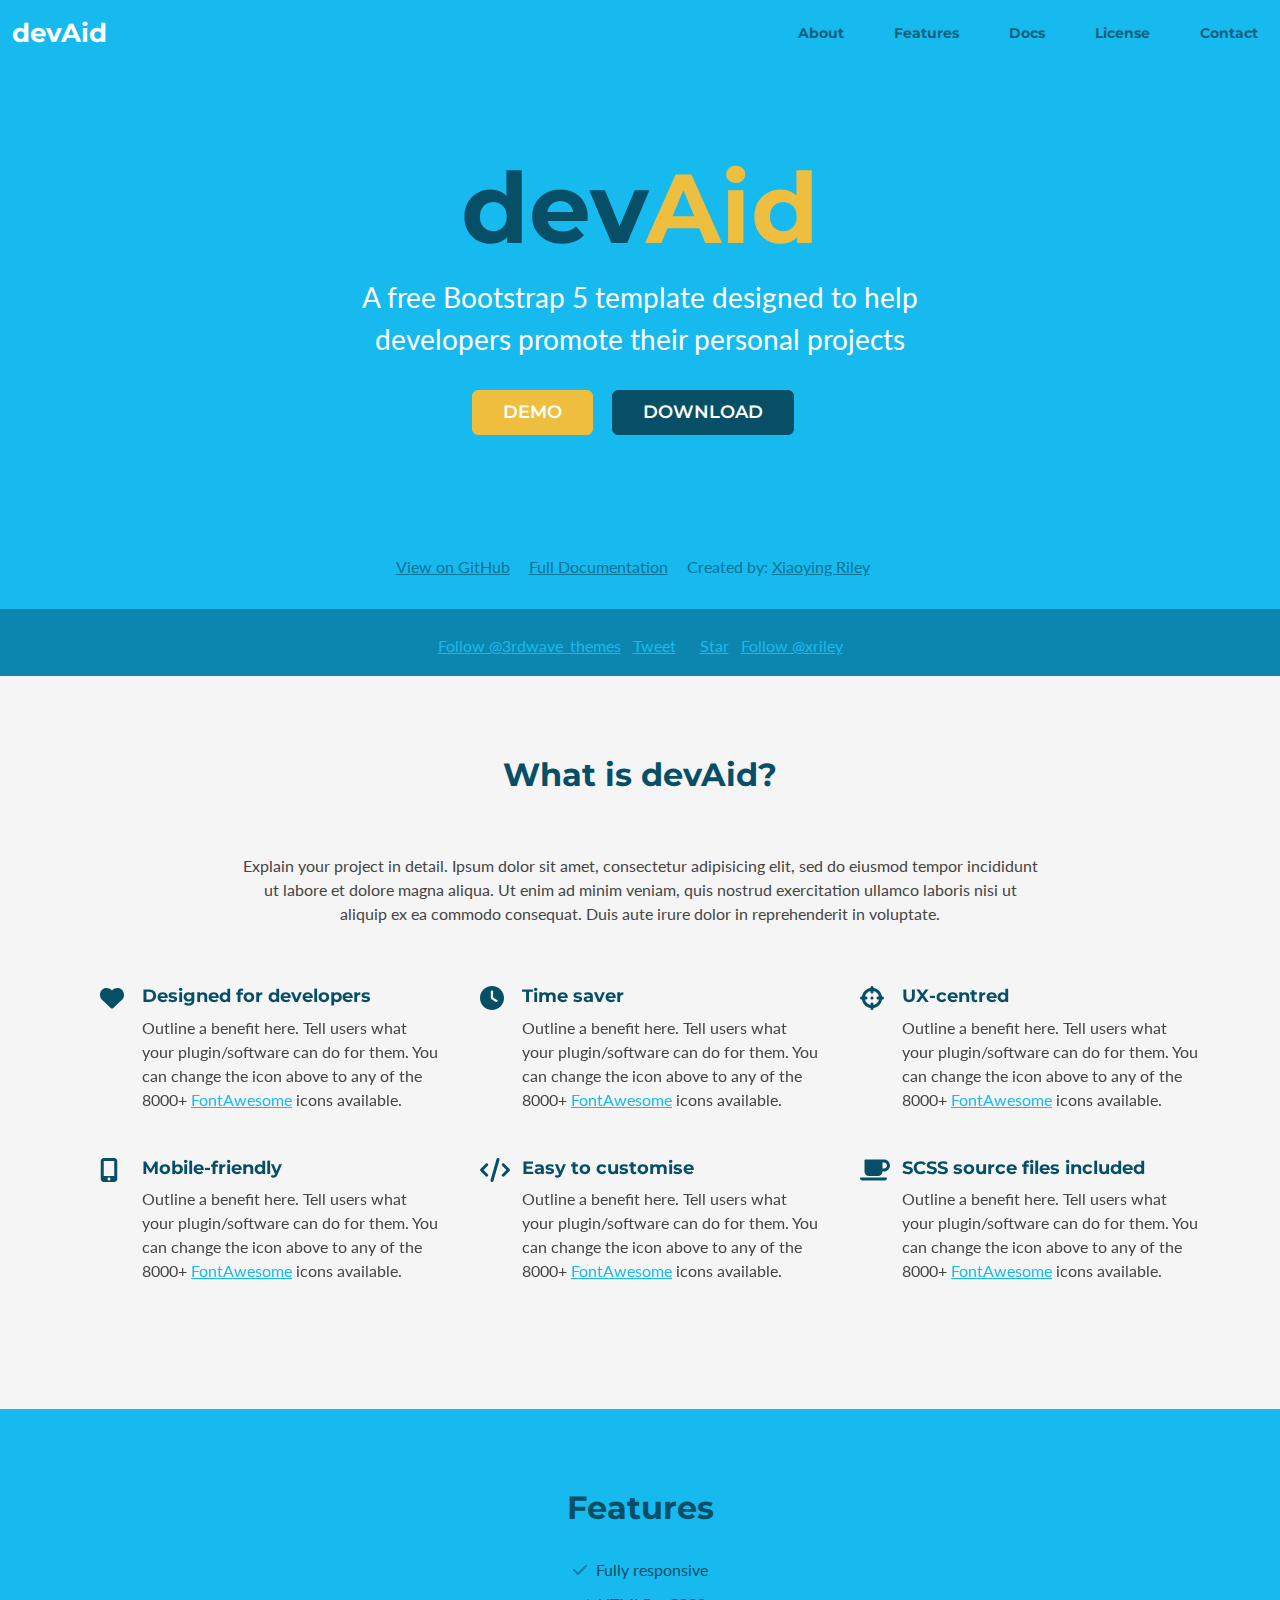
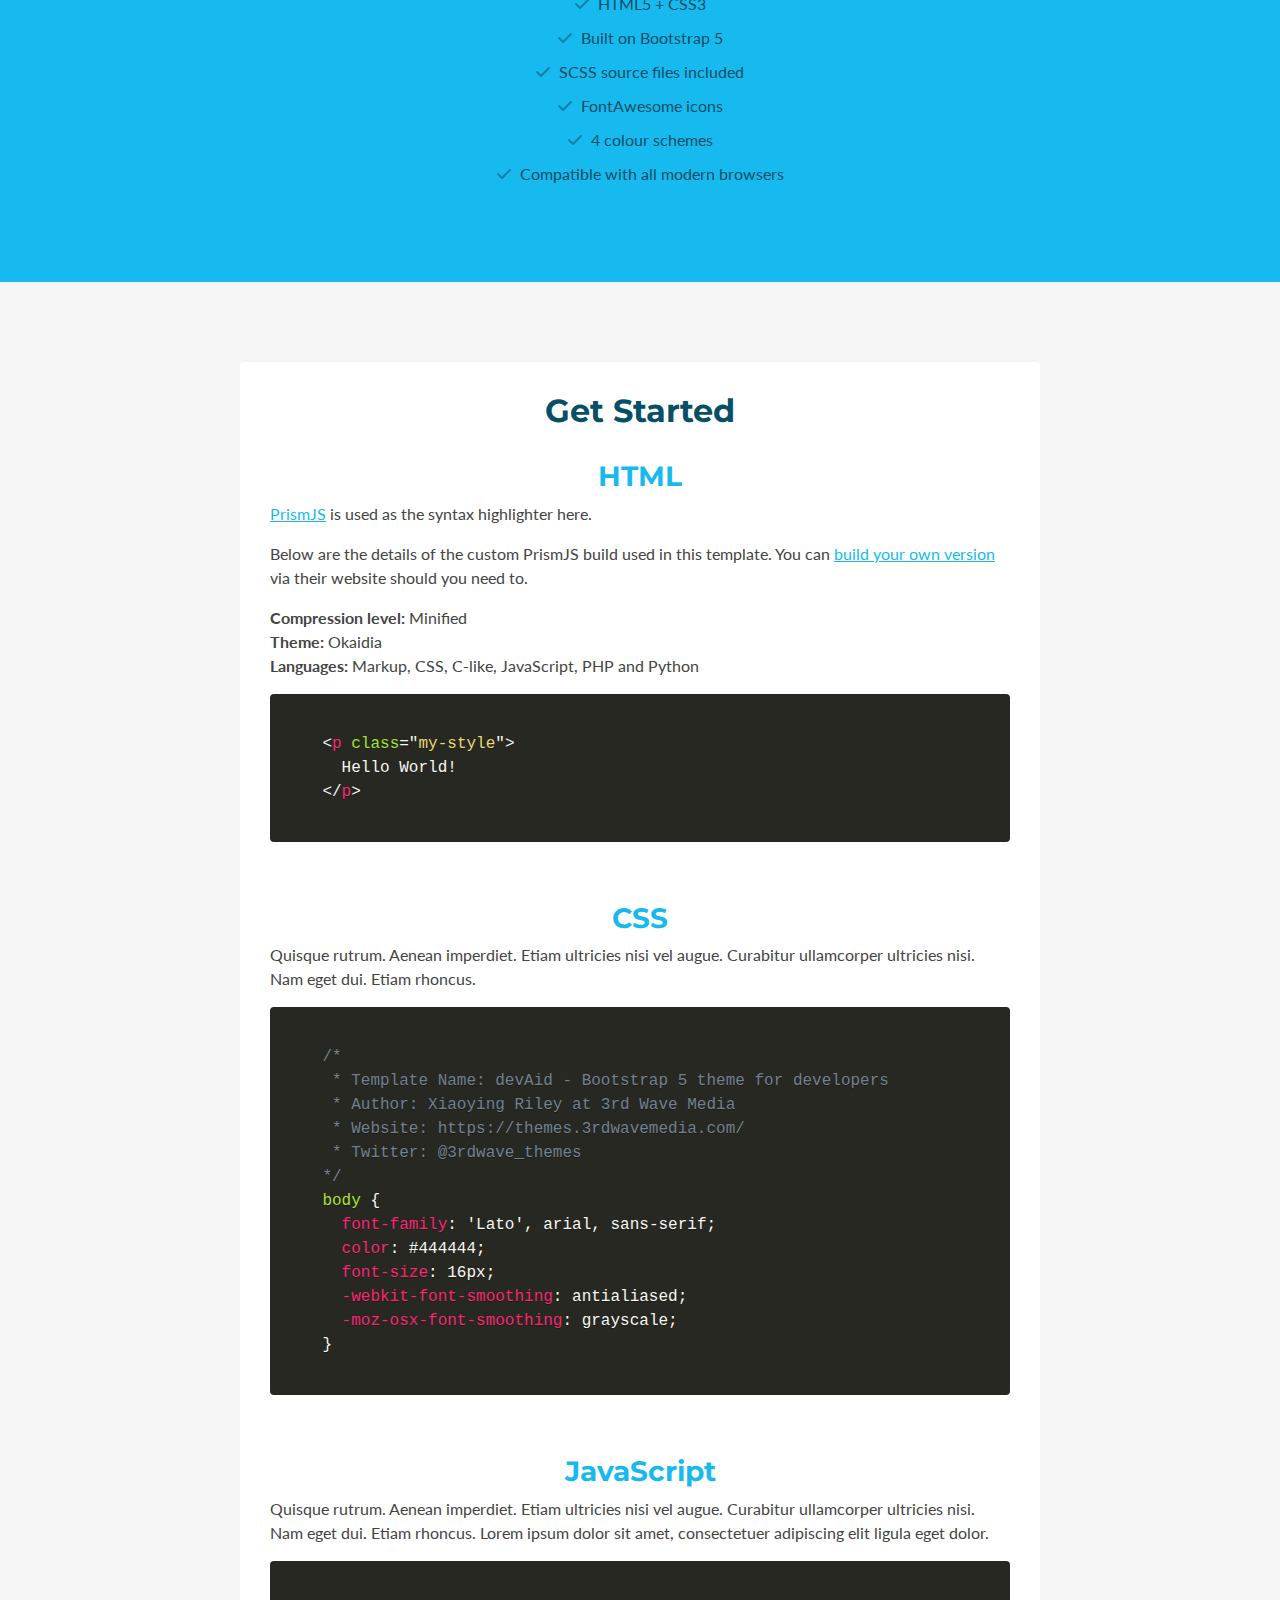
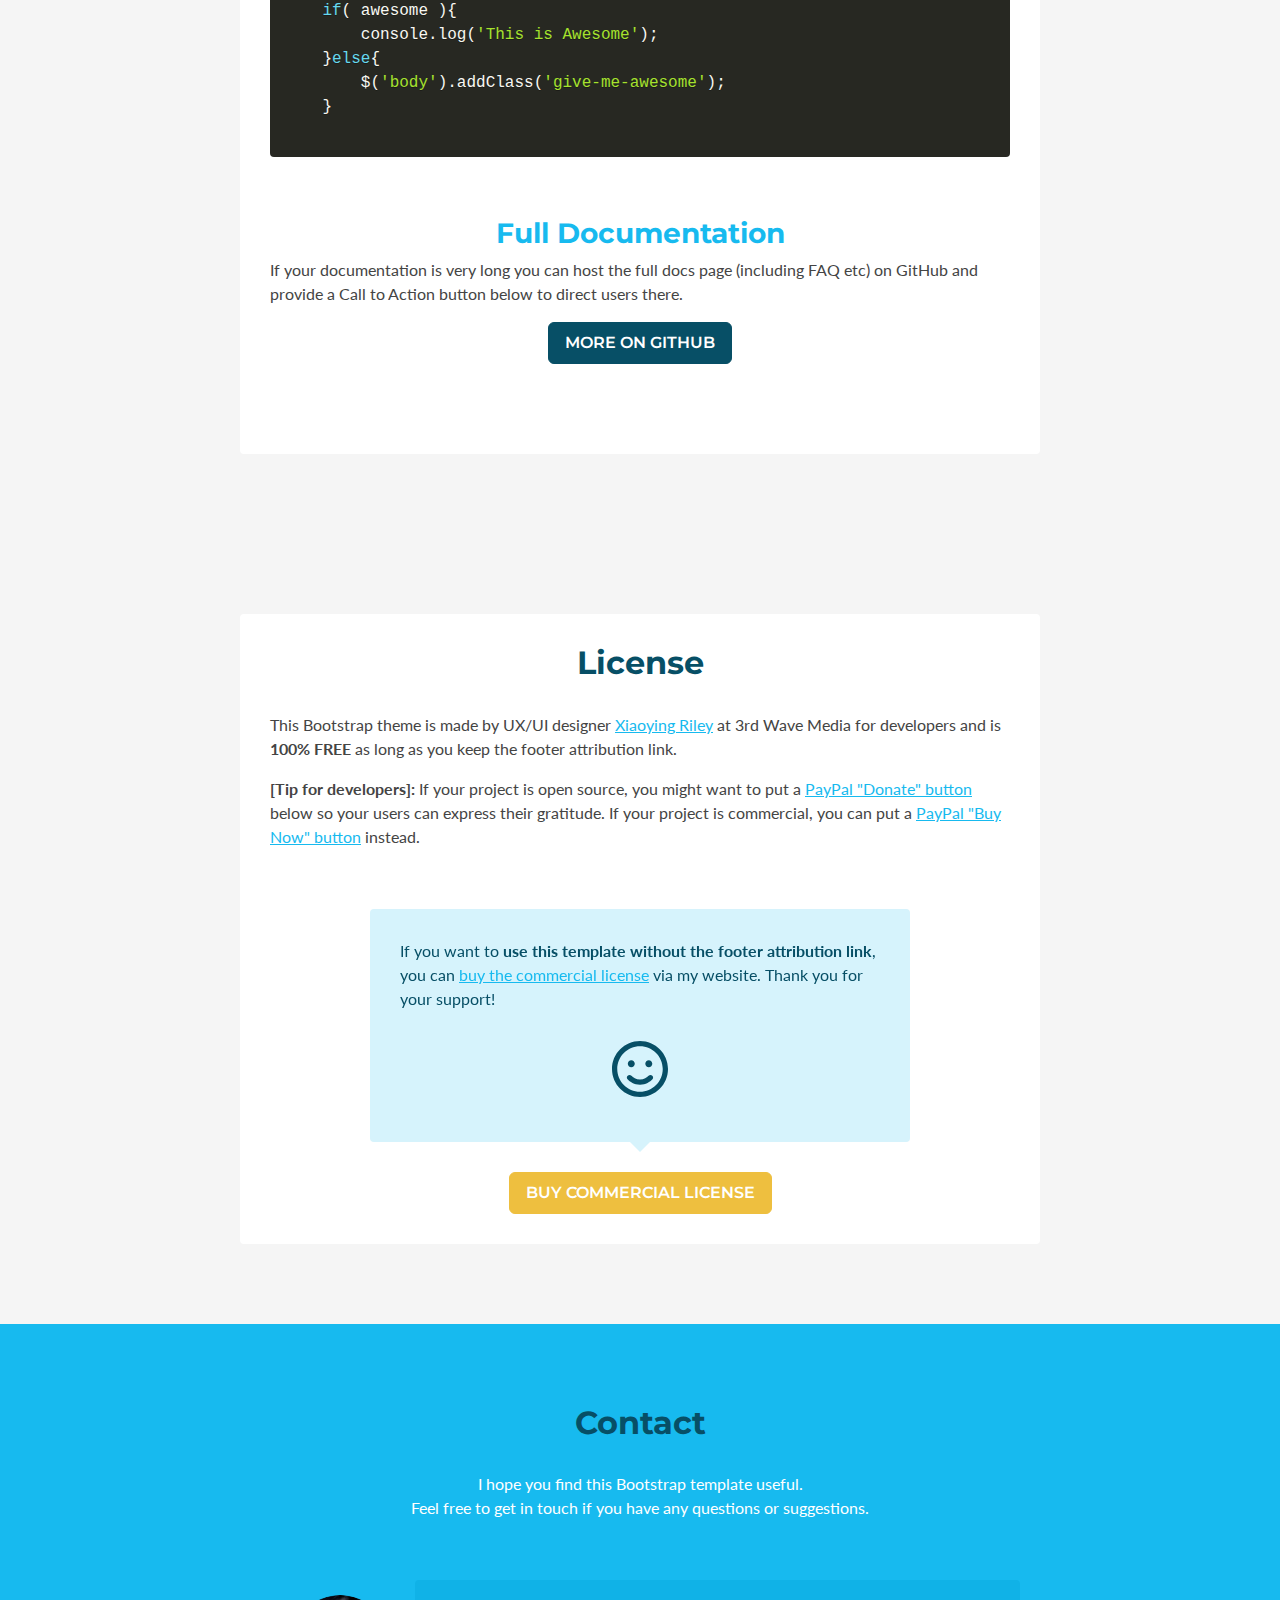
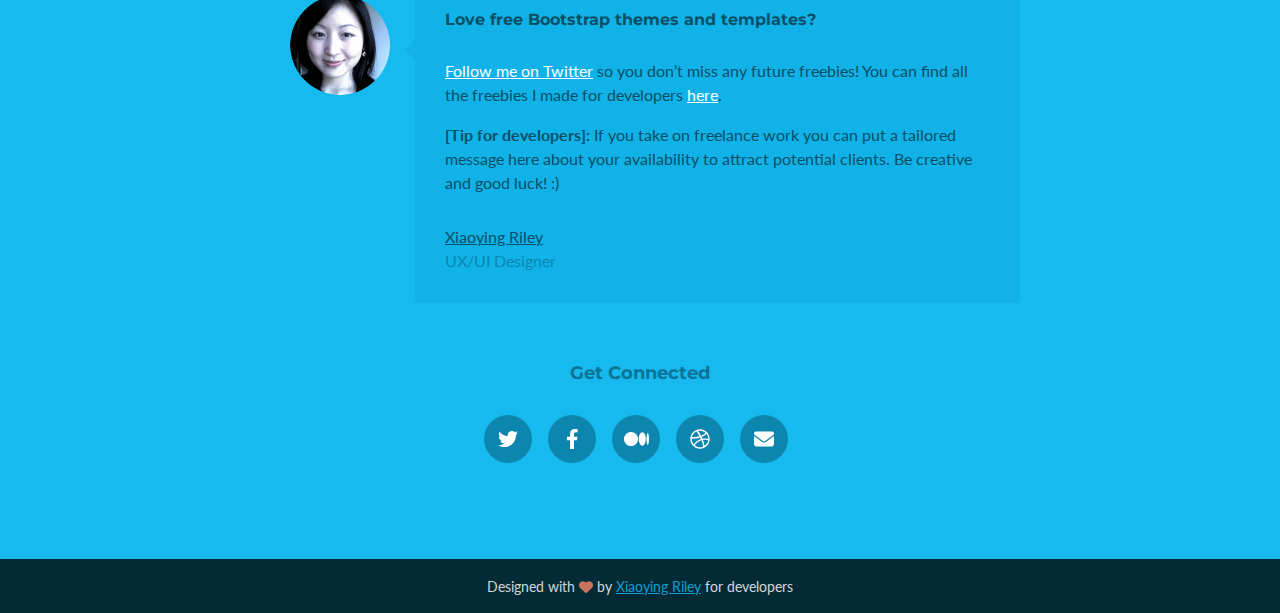
<file: option2/index.html>
<!DOCTYPE html>
<html lang="en">
<head>
    <title>DevAid - Bootstrap 5 Theme for Developers</title>
    <!-- Meta -->
    <meta charset="utf-8">
    <meta http-equiv="X-UA-Compatible" content="IE=edge">
    <meta name="viewport" content="width=device-width, initial-scale=1.0">
    <meta name="description" content="">
    <meta name="author" content="">    
    <link rel="shortcut icon" href="favicon.ico">  
    <link href='https://fonts.googleapis.com/css?family=Lato:300,400,300italic,400italic' rel='stylesheet' type='text/css'>
    <link href='https://fonts.googleapis.com/css?family=Montserrat:400,700' rel='stylesheet' type='text/css'> 
    <!-- FontAwesome JS-->
	<script defer src="assets/fontawesome/js/all.min.js"></script>
    <!-- Global CSS -->
    <link rel="stylesheet" href="assets/plugins/bootstrap/css/bootstrap.min.css">
    <!-- Plugins CSS -->    
    <link rel="stylesheet" href="assets/plugins/prism/prism.css">
    <!-- Theme CSS -->  
    <link id="theme-style" rel="stylesheet" href="assets/css/theme-1.css">
    <!-- GitHub Button -->
    <script async defer src="https://buttons.github.io/buttons.js"></script> 
</head> 

<body data-spy="scroll">
	
   

    <!---//Facebook button code-->
    <div id="fb-root"></div>
    <script>(function(d, s, id) {
      var js, fjs = d.getElementsByTagName(s)[0];
      if (d.getElementById(id)) return;
      js = d.createElement(s); js.id = id;
      js.src = "//connect.facebook.net/en_US/sdk.js#xfbml=1&version=v2.0";
      fjs.parentNode.insertBefore(js, fjs);
    }(document, 'script', 'facebook-jssdk'));</script>
    
    <!-- ******HEADER****** --> 
    <header id="header" class="header">                          
        <nav id="main-nav" class="main-nav navbar navbar-expand-md">
            <div class="container-fluid">
            <a class="navbar-brand logo scrollto" href="#promo">
                <span class="logo-title">devAid</span>
            </a>
            
            <button class="navbar-toggler" type="button" data-bs-toggle="collapse" data-bs-target="#navbar-collapse"  aria-controls="navbar-collapse" aria-expanded="false" aria-label="Toggle navigation">
                <span class="icon-bar"></span>
                <span class="icon-bar"></span>
                <span class="icon-bar"></span>
            </button><!--//nav-toggle-->
                       
            <div class="navbar-collapse collapse" id="navbar-collapse">
                <ul id="nav-menu" class="nav navbar-nav ms-md-auto">
                    <li class="nav-item sr-only"><a class="nav-link scrollto" href="#promo">Home</a></li>
                    <li class="nav-item"><a class="nav-link scrollto" href="#about">About</a></li>
                    <li class="nav-item"><a class="nav-link scrollto" href="#features">Features</a></li>
                    <li class="nav-item"><a class="nav-link scrollto" href="#docs">Docs</a></li>
                    <li class="nav-item"><a class="nav-link scrollto" href="#license">License</a></li>                        
                    <li class="nav-item last"><a class="nav-link scrollto" href="#contact">Contact</a></li>
                </ul><!--//nav-->
            </div><!--//navabr-collapse-->
            </div>
        </nav><!--//main-nav-->
    </header><!--//header-->
    
    <!-- ******PROMO****** -->
    <section id="promo" class="promo section offset-header">
        <div class="container text-center">
            <h2 class="title">dev<span class="highlight">Aid</span></h2>
            <p class="intro">A free Bootstrap 5 template designed to help developers promote their personal projects</p>
            <div class="btns">
                <a class="btn btn-cta-secondary" href="https://themes.3rdwavemedia.com/" target="_blank">Demo</a>
                <a class="btn btn-cta-primary" href="https://themes.3rdwavemedia.com/bootstrap-templates/startup/devaid-free-bootstrap-theme-for-developers-side-projects/" target="_blank">Download</a>
            </div>
            <ul class="meta list-inline">
                <li class="list-inline-item"><a href="https://github.com/xriley/devAid-Theme" target="_blank">View on GitHub</a></li>
                <li class="list-inline-item"><a href="https://themes.3rdwavemedia.com/bootstrap-templates/startup/devaid-free-bootstrap-theme-for-developers-side-projects/" target="_blank">Full Documentation</a></li>
                <li class="list-inline-item">Created by: <a href="https://themes.3rdwavemedia.com/bootstrap-templates/startup/devaid-free-bootstrap-theme-for-developers-side-projects/" target="_blank">Xiaoying Riley</a></li>
            </ul><!--//meta-->
        </div><!--//container-->
        <div class="social-media">
            <div class="social-media-inner container text-center">
                <ul class="list-inline mb-2">
                    <li class="list-inline-item twitter-follow"><a href="https://twitter.com/3rdwave_themes" class="twitter-follow-button" data-show-count="false">Follow @3rdwave_themes</a>
<script>!function(d,s,id){var js,fjs=d.getElementsByTagName(s)[0],p=/^http:/.test(d.location)?'http':'https';if(!d.getElementById(id)){js=d.createElement(s);js.id=id;js.src=p+'://platform.twitter.com/widgets.js';fjs.parentNode.insertBefore(js,fjs);}}(document, 'script', 'twitter-wjs');</script>
                    </li><!--//twitter-follow-->
                    <li class="list-inline-item twitter-tweet">
                        <a href="https://twitter.com/share" class="twitter-share-button" data-via="3rdwave_themes" data-hashtags="bootstrap">Tweet</a>
    <script>!function(d,s,id){var js,fjs=d.getElementsByTagName(s)[0],p=/^http:/.test(d.location)?'http':'https';if(!d.getElementById(id)){js=d.createElement(s);js.id=id;js.src=p+'://platform.twitter.com/widgets.js';fjs.parentNode.insertBefore(js,fjs);}}(document, 'script', 'twitter-wjs');</script>
                    </li><!--//twitter-tweet-->
                    <li class="list-inline-item facebook-like">
                         <div class="fb-like" data-href="https://themes.3rdwavemedia.com/" data-layout="button_count" data-action="like" data-show-faces="false" data-share="false"></div>
                    </li><!--//facebook-like-->
                    <!--// Generate github buttons: https://github.com/mdo/github-buttons -->
                    <li class="list-inline-item github-star">
<a class="github-button" href="https://github.com/xriley/devaid-theme" data-icon="octicon-star" aria-label="Star xriley/devaid-theme on GitHub">Star</a></li>
                    <li class="list-inline-item github-follow"><!-- Place this tag where you want the button to render. -->
<a class="github-button" href="https://github.com/xriley" aria-label="Follow @xriley on GitHub">Follow @xriley</a></li>                   
                </ul>
            </div>
        </div>
    </section><!--//promo-->
    
    <!-- ******ABOUT****** --> 
    <section id="about" class="about section">
        <div class="container">
            <h2 class="title text-center">What is devAid?</h2>
            <p class="intro text-center">Explain your project in detail. Ipsum dolor sit amet, consectetur adipisicing elit, sed do eiusmod tempor incididunt ut labore et dolore magna aliqua. Ut enim ad minim veniam, quis nostrud exercitation ullamco laboris nisi ut aliquip ex ea commodo consequat. Duis aute irure dolor in reprehenderit in voluptate.</p>
            <div class="row">
                <div class="item col-lg-4 col-md-6 col-12">
                    <div class="icon-holder">
                        <i class="fa-solid fa-heart"></i>
                    </div>
                    <div class="content">
                        <h3 class="sub-title">Designed for developers</h3>
                        <p>Outline a benefit here. Tell users what your plugin/software can do for them. You can change the icon above to any of the 8000+ <a href="https://fontawesome.com/" target="_blank">FontAwesome</a> icons available.</p>
                    </div><!--//content-->
                </div><!--//item-->
                <div class="item col-lg-4 col-md-6 col-12">
                    <div class="icon-holder">
                        <i class="fa-solid fa-clock"></i>
                    </div>
                    <div class="content">
                        <h3 class="sub-title">Time saver</h3>
                        <p>Outline a benefit here. Tell users what your plugin/software can do for them. You can change the icon above to any of the 8000+ <a href="https://fontawesome.com/" target="_blank">FontAwesome</a> icons available.</p>
                    </div><!--//content-->
                </div><!--//item-->
                <div class="item col-lg-4 col-md-6 col-12">
                    <div class="icon-holder">
                        <i class="fa-solid fa-crosshairs"></i>
                    </div>
                    <div class="content">
                        <h3 class="sub-title">UX-centred</h3>
                        <p>Outline a benefit here. Tell users what your plugin/software can do for them. You can change the icon above to any of the 8000+ <a href="https://fontawesome.com/" target="_blank">FontAwesome</a> icons available.</p>
                    </div><!--//content-->
                </div><!--//item-->            
                <div class="item col-lg-4 col-md-6 col-12">
                    <div class="icon-holder">
                        <i class="fa-solid fa-mobile-alt"></i>
                    </div>
                    <div class="content">
                        <h3 class="sub-title">Mobile-friendly</h3>
                        <p>Outline a benefit here. Tell users what your plugin/software can do for them. You can change the icon above to any of the 8000+ <a href="https://fontawesome.com/" target="_blank">FontAwesome</a> icons available.</p>
                    </div><!--//content-->
                </div><!--//item-->                
                <div class="item col-lg-4 col-md-6 col-12">
                    <div class="icon-holder">
                        <i class="fa-solid fa-code"></i>
                    </div>
                    <div class="content">
                        <h3 class="sub-title">Easy to customise</h3>
                        <p>Outline a benefit here. Tell users what your plugin/software can do for them. You can change the icon above to any of the 8000+ <a href="https://fontawesome.com/" target="_blank">FontAwesome</a> icons available.</p>
                    </div><!--//content-->
                </div><!--//item-->
                <div class="item col-lg-4 col-md-6 col-12">
                    <div class="icon-holder">
                        <i class="fa-solid fa-coffee"></i>
                    </div>
                    <div class="content">
                        <h3 class="sub-title">SCSS source files included</h3>
                        <p>Outline a benefit here. Tell users what your plugin/software can do for them. You can change the icon above to any of the 8000+ <a href="https://fontawesome.com/" target="_blank">FontAwesome</a> icons available.</p>
                    </div><!--//content-->
                </div><!--//item-->               
            </div><!--//row-->            
        </div><!--//container-->
    </section><!--//about-->
    
    <!-- ******FEATURES****** --> 
    <section id="features" class="features section">
        <div class="container text-center">
            <h2 class="title">Features</h2>
            <ul class="feature-list list-unstyled">
                <li><i class="fa-solid fa-check"></i> Fully responsive</li>
                <li><i class="fa-solid fa-check"></i> HTML5 + CSS3</li>
                <li><i class="fa-solid fa-check"></i> Built on Bootstrap 5</li>
                <li><i class="fa-solid fa-check"></i> SCSS source files included</li>
                <li><i class="fa-solid fa-check"></i> FontAwesome icons</li>
                <li><i class="fa-solid fa-check"></i> 4 colour schemes</li>
                <li><i class="fa-solid fa-check"></i> Compatible with all modern browsers</li>
            </ul>
        </div><!--//container-->
    </section><!--//features-->
    
    <!-- ******DOCS****** --> 
    <section id="docs" class="docs section">
        <div class="container">
            <div class="docs-inner">
            <h2 class="title text-center">Get Started</h2>            
            <div class="block">
                <h3 class="sub-title text-center">HTML</h3>
                <p><a href="http://prismjs.com/" target="_blank">PrismJS</a> is used as the syntax highlighter here.</p>
                <p>Below are the details of the custom PrismJS build used in this template. You can <a href="http://prismjs.com/download.html" target="_blank">build your own version</a> via their website should you need to.</p>
                <ul class="list-unstyled">
                    <li><strong>Compression level:</strong> Minified</li>
                    <li><strong>Theme:</strong> Okaidia</li>
                    <li><strong>Languages:</strong> Markup, CSS, C-like, JavaScript, PHP and Python</li>
                </ul>
                <div class="code-block">
                    <!--//Use Prismjs - http://prismjs.com/index.html#basic-usage -->
                    <pre><code class="language-markup">
    &ltp class="my-style"&gt
      Hello World!
    &lt/p&gt
                     </code></pre>
                </div><!--//code-block-->
            </div><!--//block-->
            
            <div class="block">
                <h3 class="sub-title text-center">CSS</h3>
                <p>Quisque rutrum. Aenean imperdiet. Etiam ultricies nisi vel augue. Curabitur ullamcorper ultricies nisi. Nam eget dui. Etiam rhoncus.</p>
                
                <div class="code-block">
                    <!--//Use Prismjs - http://prismjs.com/index.html#basic-usage -->
                    <pre>
    <code class="language-css">
    /*   
     * Template Name: devAid - Bootstrap 5 theme for developers
     * Author: Xiaoying Riley at 3rd Wave Media
     * Website: https://themes.3rdwavemedia.com/
     * Twitter: @3rdwave_themes
    */
    body {
      font-family: 'Lato', arial, sans-serif;
      color: #444444;
      font-size: 16px;
      -webkit-font-smoothing: antialiased;
      -moz-osx-font-smoothing: grayscale;
    }
    </code></pre>
                </div><!--//code-block-->
            </div><!--//block-->
            
            <div class="block">
                <h3 class="sub-title text-center">JavaScript</h3>
                <p>Quisque rutrum. Aenean imperdiet. Etiam ultricies nisi vel augue. Curabitur ullamcorper ultricies nisi. Nam eget dui. Etiam rhoncus. Lorem ipsum dolor sit amet, consectetuer adipiscing elit ligula eget dolor.</p>
                <div class="code-block">
                    <pre><code class="language-javascript">
    if( awesome ){
        console.log('This is Awesome');
    }else{
        $('body').addClass('give-me-awesome');
    }
                    </code></pre>
                </div><!--//code-block-->
            </div><!--//block-->   
            <div class="block">
                <h3 class="sub-title text-center">Full Documentation</h3>
                <p>If your documentation is very long you can host the full docs page (including FAQ etc) on GitHub and provide a Call to Action button below to direct users there.</p>
                <p class="text-center">
                    <a class="btn btn-cta-primary" href="https://github.com/xriley/devAid-Theme" target="_blank">More on GitHub</a>
                </p>
            </div><!--//block-->
            
            </div><!--//docs-inner-->         
        </div><!--//container-->
    </section><!--//features-->
    
    <!-- ******LICENSE****** --> 
    <section id="license" class="license section">
        <div class="container">
            <div class="license-inner">
            <h2 class="title text-center">License</h2>
                <div class="info">
                    <p>This Bootstrap theme is made by UX/UI designer <a href="https://twitter.com/3rdwave_themes" target="_blank">Xiaoying Riley</a> at 3rd Wave Media for developers and is <strong>100% FREE</strong> as long as you keep the footer attribution link.</p>
                    <p><strong>[Tip for developers]:</strong> If your project is open source, you might want to put a <a href="https://www.paypal.com/us/cgi-bin/?cmd=_donate-intro-outside" target="_blank">PayPal "Donate" button</a> below so your users can express their gratitude. If your project is commercial, you can put a <a href="https://www.paypal.com/us/cgi-bin/webscr?cmd=_singleitem-intro-outside" target="_blank">PayPal "Buy Now" button</a> instead.</p>
                </div><!--//info-->
                <div class="cta-container">
                    <div class="speech-bubble">                    
                        <p class="intro">If you want to <strong>use this template without the footer attribution link</strong>, you can <a href="https://themes.3rdwavemedia.com/bootstrap-templates/startup/devaid-free-bootstrap-theme-for-developers-side-projects/" target="_blank">buy the commercial license</a> via my website. Thank you for your support!</p>
                        <div class="icon-holder  text-center"><i class="far fa-smile"></i></div>
                    </div><!--//speech-bubble-->
                    <div class="btn-container  text-center">
                        <a class="btn btn-cta-secondary" href="https://themes.3rdwavemedia.com/bootstrap-templates/startup/devaid-free-bootstrap-theme-for-developers-side-projects/" target="_blank">Buy Commercial License</a>                   
                    </div><!--//btn-container-->
                </div><!--//cta-container-->
            </div><!--//license-inner-->
        </div><!--//container-->
    </section><!--//how-->
    
    <!-- ******CONTACT****** --> 
    <section id="contact" class="contact section has-pattern">
        <div class="container">
            <div class="contact-inner">
                <h2 class="title  text-center">Contact</h2>
                <p class="intro  text-center">I hope you find this Bootstrap template useful. <br />Feel free to get in touch if you have any questions or suggestions.</p>
                <div class="author-message">                      
                    <div class="profile">
                        <img class="img-fluid" src="assets/images/profile.png" alt="" />
                    </div><!--//profile-->
                    <div class="speech-bubble">
                        <h3 class="sub-title">Love free Bootstrap themes and templates?</h3>
                        <p><a href="https://twitter.com/3rdwave_themes" target="_blank">Follow me on Twitter</a> so you don’t miss any future freebies! You can find all the freebies I made for developers <a href="https://themes.3rdwavemedia.com/bootstrap-templates/free/" target="_blank">here</a>.</p>
                        <p><strong>[Tip for developers]:</strong> If you take on freelance work you can put a tailored message here about your availability to attract potential clients. Be creative and good luck! :)</p> 
                        <div class="source">
                            <span class="name"><a href="https://twitter.com/3rdwave_themes" target="_blank">Xiaoying Riley</a></span>
                            <br />
                            <span class="title">UX/UI Designer</span>
                        </div><!--//source-->
                    </div><!--//speech-bubble-->                        
                </div><!--//author-message-->
                <div class="info text-center">
                    <h4 class="sub-title">Get Connected</h4>
                    <ul class="social-icons list-inline">
                        <li class="list-inline-item"><a href="https://twitter.com/3rdwave_themes" target="_blank"><i class="fab fa-twitter"></i></a></li>
                        <li class="list-inline-item"><a href="https://www.facebook.com/3rdwavethemes" target="_blank"><i class="fab fa-facebook-f"></i></a></li>
                        
                        <li class="list-inline-item"><a href="https://medium.com/@3rdwave_themes/" target="_blank"><i class="fab fa-medium-m"></i></a></li>  
                        <li class="list-inline-item"><a href="https://dribbble.com/Xiaoying" target="_blank"><i class="fab fa-dribbble"></i></a></li>   
                        <li class="list-inline-item last"><a href="https://themes.3rdwavemedia.com/contact/" target="_blank"><i class="fas fa-envelope"></i></a></li>              
                    </ul>
                </div><!--//info-->
            </div><!--//contact-inner-->
        </div><!--//container-->
    </section><!--//contact-->  
      
    <!-- ******FOOTER****** --> 
    <footer class="footer">
        <div class="container text-center">
            <!--/* This template is free as long as you keep the footer attribution link. If you'd like to use the template without the attribution link, you can buy the commercial license via our website: themes.3rdwavemedia.com Thank you for your support. :) */-->
            <small class="copyright">Designed with <span class="sr-only">love</span><i class="fas fa-heart"></i> by <a href="https://themes.3rdwavemedia.com" target="_blank">Xiaoying Riley</a> for developers</small>
        </div><!--//container-->
    </footer><!--//footer-->
     
    <!-- Javascript -->          
    <script src="assets/plugins/bootstrap/js/bootstrap.min.js"></script> 
    <script src="assets/plugins/prism/prism.js"></script>    
    <script src="assets/plugins/gumshoe/gumshoe.polyfills.min.js"></script> 
    <script src="assets/js/main.js"></script>  
    
        
</body>
</html>
</file>
<file: option2/assets/plugins/prism/prism.css>
/* http://prismjs.com/download.html?themes=prism-okaidia&languages=markup+css+clike+javascript+php+python */
/**
 * okaidia theme for JavaScript, CSS and HTML
 * Loosely based on Monokai textmate theme by http://www.monokai.nl/
 * @author ocodia
 */

code[class*="language-"],
pre[class*="language-"] {
	color: #f8f8f2;
	text-shadow: 0 1px rgba(0, 0, 0, 0.3);
	font-family: Consolas, Monaco, 'Andale Mono', monospace;
	direction: ltr;
	text-align: left;
	white-space: pre;
	word-spacing: normal;
	word-break: normal;
	line-height: 1.5;

	-moz-tab-size: 4;
	-o-tab-size: 4;
	tab-size: 4;

	-webkit-hyphens: none;
	-moz-hyphens: none;
	-ms-hyphens: none;
	hyphens: none;
}

/* Code blocks */
pre[class*="language-"] {
	padding: 1em;
	margin: .5em 0;
	overflow: auto;
	border-radius: 0.3em;
}

:not(pre) > code[class*="language-"],
pre[class*="language-"] {
	background: #272822;
}

/* Inline code */
:not(pre) > code[class*="language-"] {
	padding: .1em;
	border-radius: .3em;
}

.token.comment,
.token.prolog,
.token.doctype,
.token.cdata {
	color: slategray;
}

.token.punctuation {
	color: #f8f8f2;
}

.namespace {
	opacity: .7;
}

.token.property,
.token.tag,
.token.constant,
.token.symbol,
.token.deleted {
	color: #f92672;
}

.token.boolean,
.token.number {
	color: #ae81ff;
}

.token.selector,
.token.attr-name,
.token.string,
.token.char,
.token.builtin,
.token.inserted {
	color: #a6e22e;
}

.token.operator,
.token.entity,
.token.url,
.language-css .token.string,
.style .token.string,
.token.variable {
	color: #f8f8f2;
}

.token.atrule,
.token.attr-value {
	color: #e6db74;
}

.token.keyword {
	color: #66d9ef;
}

.token.regex,
.token.important {
	color: #fd971f;
}

.token.important {
	font-weight: bold;
}

.token.entity {
	cursor: help;
}
</file>
<file: option2/assets/css/theme-1.css>
/*! 
 * Template Name: devAid - Bootstrpa 5 Theme for developers
 * Version: BS5 v1.0
 * Author: Xiaoying Riley
 * Copyright: 3rd Wave Media
 * Twitter: @3rdwave_themes
 * Website: https://themes.3rdwavemedia.com/
*/
/* ======= Base ======= */
body {
  font-family: 'Lato', arial, sans-serif;
  color: #444;
  font-size: 16px;
  -webkit-font-smoothing: antialiased;
  -moz-osx-font-smoothing: grayscale;
}

h1, h2, h3, h4, h5, h6 {
  font-family: 'Montserrat', sans-serif;
  font-weight: 700;
  color: #17baef;
}

a {
  color: #17baef;
  -webkit-transition: all 0.4s ease-in-out;
  -moz-transition: all 0.4s ease-in-out;
  -ms-transition: all 0.4s ease-in-out;
  -o-transition: all 0.4s ease-in-out;
}

a:hover {
  text-decoration: underline;
  color: #0e98c5;
}

.btn, a.btn {
  -webkit-transition: all 0.4s ease-in-out;
  -moz-transition: all 0.4s ease-in-out;
  -ms-transition: all 0.4s ease-in-out;
  -o-transition: all 0.4s ease-in-out;
  font-family: 'Montserrat', arial, sans-serif;
  padding: 8px 16px;
  font-weight: bold;
  text-decoration: none;
}

.btn .svg-inline--fa, a.btn .svg-inline--fa {
  margin-right: 5px;
}

.btn:focus, a.btn:focus {
  color: #fff;
  -webkit-box-shadow: none;
  -moz-box-shadow: none;
  box-shadow: none;
}

a.btn-cta-primary, .btn-cta-primary {
  background: #074f66;
  border: 1px solid #074f66;
  color: #fff;
  font-weight: 600;
  text-transform: uppercase;
}

a.btn-cta-primary:hover, .btn-cta-primary:hover {
  background: #053c4e;
  border: 1px solid #053c4e;
  color: #fff;
}

a.btn-cta-secondary, .btn-cta-secondary {
  background: #eebf3f;
  border: 1px solid #eebf3f;
  color: #fff;
  font-weight: 600;
  text-transform: uppercase;
}

a.btn-cta-secondary:hover, .btn-cta-secondary:hover {
  background: #ecb728;
  border: 1px solid #ecb728;
  color: #fff;
}

.text-highlight {
  color: #074f66;
}

.offset-header {
  padding-top: 90px;
}

pre code {
  font-size: 16px;
}

/* ======= Header ======= */
.header {
  background: #17baef;
  color: #fff;
  position: fixed;
  width: 100%;
}

.header.navbar-fixed-top {
  background: #fff;
  z-index: 9999;
  -webkit-box-shadow: 0 0 4px rgba(0, 0, 0, 0.4);
  -moz-box-shadow: 0 0 4px rgba(0, 0, 0, 0.4);
  box-shadow: 0 0 4px rgba(0, 0, 0, 0.4);
  height: 70px;
}

.header.navbar-fixed-top .logo {
  color: #17baef;
}

.header .logo {
  margin: 0;
  font-size: 26px;
  font-family: 'Montserrat', sans-serif;
  font-weight: bold;
  color: #fff;
}

.header .logo:hover {
  text-decoration: none;
}

.header .main-nav .navbar-collapse {
  padding: 0;
}

.header .main-nav .navbar-toggler {
  margin-right: 0;
  margin-top: 0;
  background: none;
  float: right;
  margin-top: 8px;
  margin-bottom: 8px;
  padding: 8px 8px;
  right: 10px;
  top: 10px;
  background: #074f66;
  -webkit-box-shadow: none;
  -moz-box-shadow: none;
  box-shadow: none;
}

.header .main-nav .navbar-toggler:focus {
  outline: none;
}

.header .main-nav .navbar-toggler .icon-bar {
  display: block;
  background-color: #fff;
  height: 2px;
  width: 22px;
  -webkit-border-radius: 1px;
  -moz-border-radius: 1px;
  -ms-border-radius: 1px;
  -o-border-radius: 1px;
  border-radius: 1px;
  -moz-background-clip: padding;
  -webkit-background-clip: padding-box;
  background-clip: padding-box;
}

.header .main-nav .navbar-toggler .icon-bar + .icon-bar {
  margin-top: 4px;
}

.header .main-nav .navbar-toggler:hover .icon-bar {
  background-color: #fff;
}

.header .main-nav .nav .nav-item {
  font-weight: bold;
  margin-right: 30px;
  font-family: 'Montserrat', sans-serif;
}

.header .main-nav .nav .nav-item .nav-link {
  color: #09617e;
  -webkit-transition: none;
  -moz-transition: none;
  -ms-transition: none;
  -o-transition: none;
  font-size: 14px;
  padding: 15px 10px;
  text-decoration: none;
}

.header .main-nav .nav .nav-item .nav-link:hover {
  color: #074f66;
  background: none;
}

.header .main-nav .nav .nav-item .nav-link:focus {
  outline: none;
  background: none;
}

.header .main-nav .nav .nav-item .nav-link:active {
  outline: none;
  background: none;
}

.header .main-nav .nav .nav-item.active .nav-link {
  color: #17baef;
  background: none;
}

.header .main-nav .nav .nav-item.last {
  margin-right: 0;
}

/* ======= Promo Section ======= */
.promo {
  background: #17baef;
  color: #fff;
  padding-top: 150px;
}

.promo .title {
  font-size: 98px;
  color: #074f66;
  margin-top: 0;
}

.promo .title .highlight {
  color: #eebf3f;
}

.promo .intro {
  font-size: 28px;
  max-width: 680px;
  margin: 0 auto;
  margin-bottom: 30px;
}

.promo .btns .btn {
  margin-right: 15px;
  font-size: 18px;
  padding: 8px 30px;
}

.promo .meta {
  margin-top: 120px;
  margin-bottom: 30px;
  color: #0a7396;
}

.promo .meta li {
  margin-right: 15px;
}

.promo .meta a {
  color: #0a7396;
}

.promo .meta a:hover {
  color: #074f66;
}

.promo .social-media {
  background: #0c86ae;
  padding: 10px 0;
  margin: 0 auto;
}

.promo .social-media li {
  margin-top: 15px;
}

.promo .social-media li.facebook-like {
  margin-top: 0;
  position: relative;
  top: 2px;
}

/* ======= About Section ======= */
.about {
  padding: 80px 0;
  background: #f5f5f5;
}

.about .title {
  color: #074f66;
  margin-top: 0;
  margin-bottom: 60px;
}

.about .intro {
  max-width: 800px;
  margin: 0 auto;
  margin-bottom: 60px;
}

.about .item {
  position: relative;
  margin-bottom: 30px;
}

.about .item .icon-holder {
  position: absolute;
  left: 30px;
  top: 0;
}

.about .item .icon-holder .svg-inline--fa {
  font-size: 24px;
  color: #074f66;
}

.about .item .content {
  padding-left: 60px;
}

.about .item .content .sub-title {
  margin-top: 0;
  color: #074f66;
  font-size: 18px;
}

/* ======= Features Section ======= */
.features {
  padding: 80px 0;
  background: #17baef;
  color: #fff;
}

.features .title {
  color: #074f66;
  margin-top: 0;
  margin-bottom: 30px;
}

.features a {
  color: #074f66;
}

.features a:hover {
  color: #042a36;
}

.features .feature-list li {
  margin-bottom: 10px;
  color: #074f66;
}

.features .feature-list li .svg-inline--fa {
  margin-right: 5px;
  color: rgba(0, 0, 0, 0.3);
}

/* ======= Docs Section ======= */
.docs {
  padding: 80px 0;
  background: #f5f5f5;
}

.docs .title {
  color: #074f66;
  margin-top: 0;
  margin-bottom: 30px;
}

.docs .docs-inner {
  max-width: 800px;
  background: #fff;
  padding: 30px;
  -webkit-border-radius: 4px;
  -moz-border-radius: 4px;
  -ms-border-radius: 4px;
  -o-border-radius: 4px;
  border-radius: 4px;
  -moz-background-clip: padding;
  -webkit-background-clip: padding-box;
  background-clip: padding-box;
  margin: 0 auto;
}

.docs .block {
  margin-bottom: 60px;
}

.docs .code-block {
  margin: 30px inherit;
}

.docs .code-block pre[class*="language-"] {
  -webkit-border-radius: 4px;
  -moz-border-radius: 4px;
  -ms-border-radius: 4px;
  -o-border-radius: 4px;
  border-radius: 4px;
  -moz-background-clip: padding;
  -webkit-background-clip: padding-box;
  background-clip: padding-box;
}

/* ======= License Section ======= */
.license {
  padding: 80px 0;
  background: #f5f5f5;
}

.license .title {
  margin-top: 0;
  margin-bottom: 30px;
  color: #074f66;
}

.license .license-inner {
  max-width: 800px;
  background: #fff;
  padding: 30px;
  -webkit-border-radius: 4px;
  -moz-border-radius: 4px;
  -ms-border-radius: 4px;
  -o-border-radius: 4px;
  border-radius: 4px;
  -moz-background-clip: padding;
  -webkit-background-clip: padding-box;
  background-clip: padding-box;
  margin: 0 auto;
}

.license .info {
  max-width: 760px;
  margin: 0 auto;
}

.license .cta-container {
  max-width: 540px;
  margin: 0 auto;
  margin-top: 60px;
  -webkit-border-radius: 4px;
  -moz-border-radius: 4px;
  -ms-border-radius: 4px;
  -o-border-radius: 4px;
  border-radius: 4px;
  -moz-background-clip: padding;
  -webkit-background-clip: padding-box;
  background-clip: padding-box;
}

.license .cta-container .speech-bubble {
  background: #d6f3fc;
  color: #074f66;
  padding: 30px;
  margin-bottom: 30px;
  position: relative;
  -webkit-border-radius: 4px;
  -moz-border-radius: 4px;
  -ms-border-radius: 4px;
  -o-border-radius: 4px;
  border-radius: 4px;
  -moz-background-clip: padding;
  -webkit-background-clip: padding-box;
  background-clip: padding-box;
}

.license .cta-container .speech-bubble:after {
  position: absolute;
  left: 50%;
  bottom: -10px;
  margin-left: -10px;
  content: "";
  display: inline-block;
  width: 0;
  height: 0;
  border-left: 10px solid transparent;
  border-right: 10px solid transparent;
  border-top: 10px solid #d6f3fc;
}

.license .cta-container .icon-holder {
  margin-bottom: 15px;
}

.license .cta-container .icon-holder .svg-inline--fa {
  font-size: 56px;
}

.license .cta-container .intro {
  margin-bottom: 30px;
}

/* ======= Contact Section ======= */
.contact {
  padding: 80px 0;
  background: #17baef;
  color: #fff;
}

.contact .contact-inner {
  max-width: 760px;
  margin: 0 auto;
}

.contact .title {
  color: #074f66;
  margin-top: 0;
  margin-bottom: 30px;
}

.contact .intro {
  margin-bottom: 60px;
}

.contact a {
  color: #074f66;
}

.contact a:hover {
  color: #042a36;
}

.contact .author-message {
  position: relative;
  margin-bottom: 60px;
}

.contact .author-message .profile {
  position: absolute;
  left: 30px;
  top: 15px;
  width: 100px;
  height: 100px;
}

.contact .author-message .profile img {
  -webkit-border-radius: 50%;
  -moz-border-radius: 50%;
  -ms-border-radius: 50%;
  -o-border-radius: 50%;
  border-radius: 50%;
  -moz-background-clip: padding;
  -webkit-background-clip: padding-box;
  background-clip: padding-box;
}

.contact .author-message .speech-bubble {
  margin-left: 155px;
  background: #10b2e7;
  color: #074f66;
  padding: 30px;
  -webkit-border-radius: 4px;
  -moz-border-radius: 4px;
  -ms-border-radius: 4px;
  -o-border-radius: 4px;
  border-radius: 4px;
  -moz-background-clip: padding;
  -webkit-background-clip: padding-box;
  background-clip: padding-box;
  position: relative;
}

.contact .author-message .speech-bubble .sub-title {
  color: #074f66;
  font-size: 16px;
  margin-top: 0;
  margin-bottom: 30px;
}

.contact .author-message .speech-bubble a {
  color: #fff;
}

.contact .author-message .speech-bubble:after {
  position: absolute;
  left: -10px;
  top: 60px;
  content: "";
  display: inline-block;
  width: 0;
  height: 0;
  border-top: 10px solid transparent;
  border-bottom: 10px solid transparent;
  border-right: 10px solid #10b2e7;
}

.contact .author-message .speech-bubble .source {
  margin-top: 30px;
}

.contact .author-message .speech-bubble .source a {
  color: #074f66;
}

.contact .author-message .speech-bubble .source .title {
  color: #0c86ae;
}

.contact .info .sub-title {
  color: #0a7396;
  margin-bottom: 20px;
  margin-top: 0;
  font-size: 18px;
}

.contact .social-icons {
  list-style: none;
  padding: 10px 0;
  margin-bottom: 0;
  display: inline-block;
  margin: 0 auto;
}

.contact .social-icons li {
  float: left;
}

.contact .social-icons li.last {
  margin-right: 0;
}

.contact .social-icons a {
  display: inline-block;
  background: #0c86ae;
  width: 48px;
  height: 48px;
  text-align: center;
  font-size: 24px;
  -webkit-border-radius: 50%;
  -moz-border-radius: 50%;
  -ms-border-radius: 50%;
  -o-border-radius: 50%;
  border-radius: 50%;
  -moz-background-clip: padding;
  -webkit-background-clip: padding-box;
  background-clip: padding-box;
  margin-right: 8px;
  float: left;
}

.contact .social-icons a:hover {
  background: #e6ad14;
}

.contact .social-icons a .svg-inline--fa {
  color: #fff;
  text-align: center;
  margin-top: 14px;
  font-size: 20px;
}

/* ======= Footer ======= */
.footer {
  padding: 15px 0;
  background: #042a36;
  color: #fff;
}

.footer .copyright {
  -webkit-opacity: 0.8;
  -moz-opacity: 0.8;
  opacity: 0.8;
}

.footer .fa-heart {
  color: #fb866a;
}

@media (max-width: 767px) {
  .header .main-nav .navbar-collapse {
    border-top: none;
    -webkit-box-shadow: none;
    -moz-box-shadow: none;
    box-shadow: none;
    width: 100%;
    left: 0;
    top: 60px;
    position: absolute;
    background: #fff;
  }
  .header .main-nav .navbar-collapse .navbar-nav {
    margin-left: 10px;
  }
  .header.navbar-fixed-top {
    height: 70px;
  }
  .promo .btns .btn {
    margin-right: 0;
    clear: both;
    display: block;
    margin-bottom: 30px;
  }
  .promo .title {
    font-size: 66px;
  }
  .promo .meta {
    margin-top: 60px;
  }
  .promo .meta li {
    float: none;
    display: block;
    margin-bottom: 5px;
  }
  .contact .author-message {
    text-align: center;
  }
  .contact .author-message .profile {
    position: static;
    margin: 0 auto;
    margin-bottom: 30px;
  }
  .contact .author-message .speech-bubble {
    margin-left: 0;
  }
  .contact .author-message .speech-bubble:after {
    display: none;
  }
  .contact .social-icons a {
    width: 36px;
    height: 36px;
    margin-right: 2px;
    font-size: 18px;
  }
  .contact .social-icons a .svg-inline--fa {
    margin-top: 7px;
  }
}
</file>
